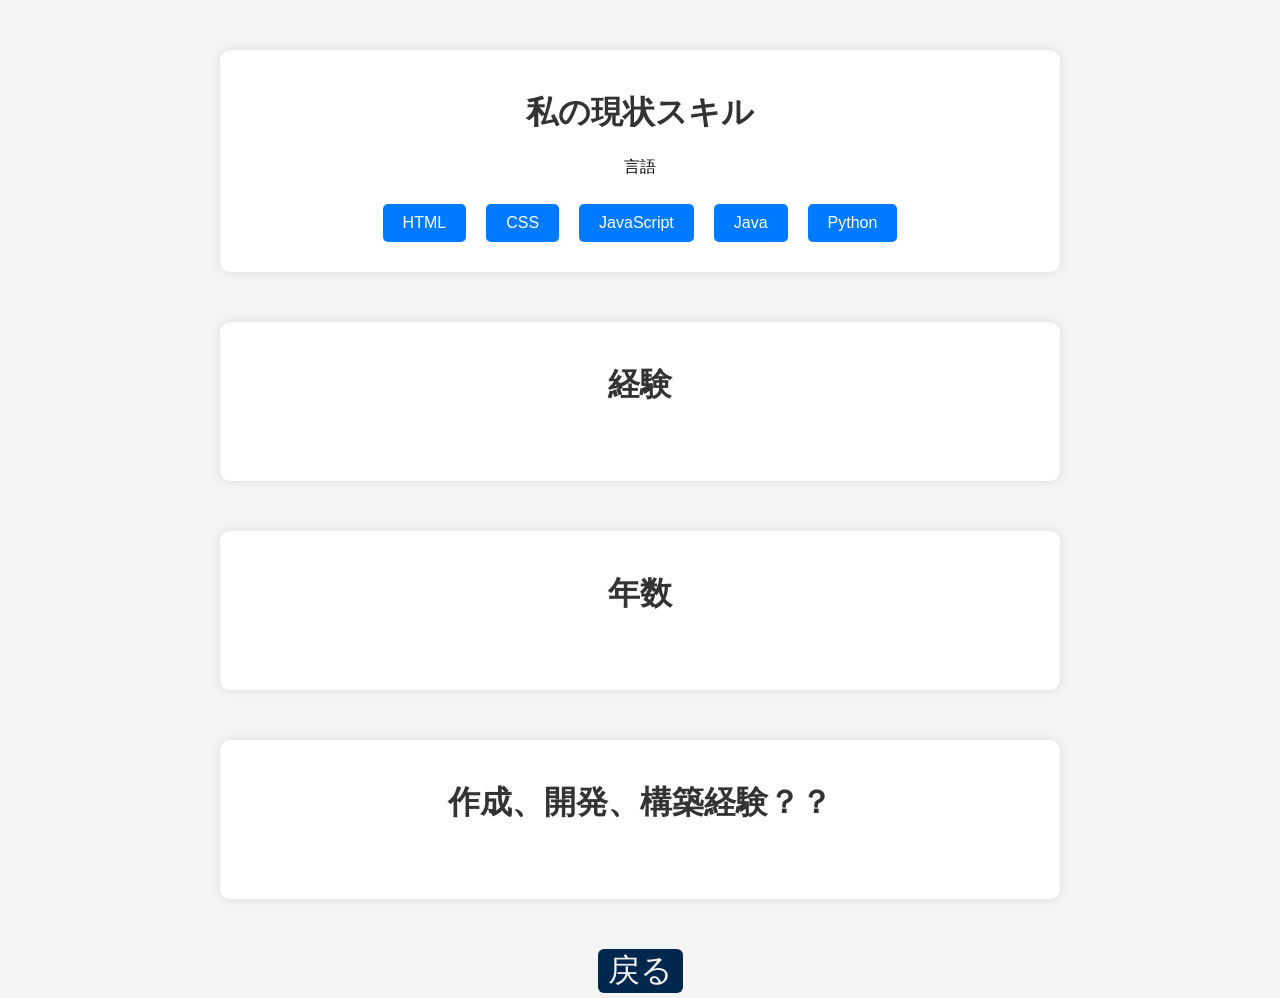
<file: Skill.html>
<!DOCTYPE html>
<html lang="ja">
<head>
    <meta charset="UTF-8">
    <meta name="viewport" content="width=device-width, initial-scale=1.0">
    <title>ポートフォリオ--スキル</title>
    <style>
        body {
            font-family: Arial, sans-serif;
            background-color: #f4f4f4;
            text-align: center;
            margin: 0;
            padding: 0;
        }
        .container {
            max-width: 800px;
            margin: 50px auto;
            background: white;
            padding: 20px;
            border-radius: 10px;
            box-shadow: 0 0 10px rgba(0, 0, 0, 0.1);
        }
        h1 {
            color: #333;
        }
        .skills {
            display: flex;
            flex-wrap: wrap;
            justify-content: center;
        }
        .skill {
            background: #007bff;
            color: white;
            padding: 10px 20px;
            margin: 10px;
            border-radius: 5px;
        }


        .button {
            background: var(--primary-color);
            color: var(--text-light);
            padding: 12px 24px;
            border: none;
            border-radius: 6px;
            /* font-size: 16px; */
            font-size: 32px;
            cursor: pointer;
            transition: background 0.3s;

            color: aliceblue;
            margin: 10px;
            padding: 30px;
            text-decoration: none;


            font-family: 'Muli', sans-serif;
            /* background-color: #f4f4f4; */
            background-color: #00274D;
            text-align: center;
            margin: 0;
            padding: 0;
        }
        .button:hover {
            background: #004080;
        }
        .dark-mode {
            background-color: #1a1a1a;
            color: var(--text-light);
        }

        :root {
            --primary-color: #00274D;
            --text-light: white;
            --text-dark: black;
        }
    </style>
</head>
<body>
    <div class="container">
        <h1>私の現状スキル</h1>
        <p>言語</p>
        <div class="skills" id="skillsList"></div>
    </div>

    <div class="container">
        <h1>経験</h1>
        <div class="skills" id="skillsList">
            <p></p>
        </div>
    </div>

    <div class="container">
        <h1>年数</h1>
        <div class="skills" id="skillsList">
            <p></p>
        </div>
    </div>

    <div class="container">
        <h1>作成、開発、構築経験？？</h1>
        <div class="skills" id="skillsList">
            <p></p>
        </div>
    </div>

    <div>
        <button class="button" ><a href="index.html" style="color: #f4f4f4; padding: 10px; text-decoration: none;">戻る</a></button>
    </div>
    <script>
        const skills = ["HTML", "CSS", "JavaScript", "Java", "Python",];    // "TypeScript", "React", "Spring Boot", "PostgreSQL除く"
        const skillsList = document.getElementById("skillsList");
        
        skills.forEach(skill => {
            let div = document.createElement("div");
            div.className = "skill";
            div.textContent = skill;
            skillsList.appendChild(div);
        });
    </script>
</body>
</html>
</file>
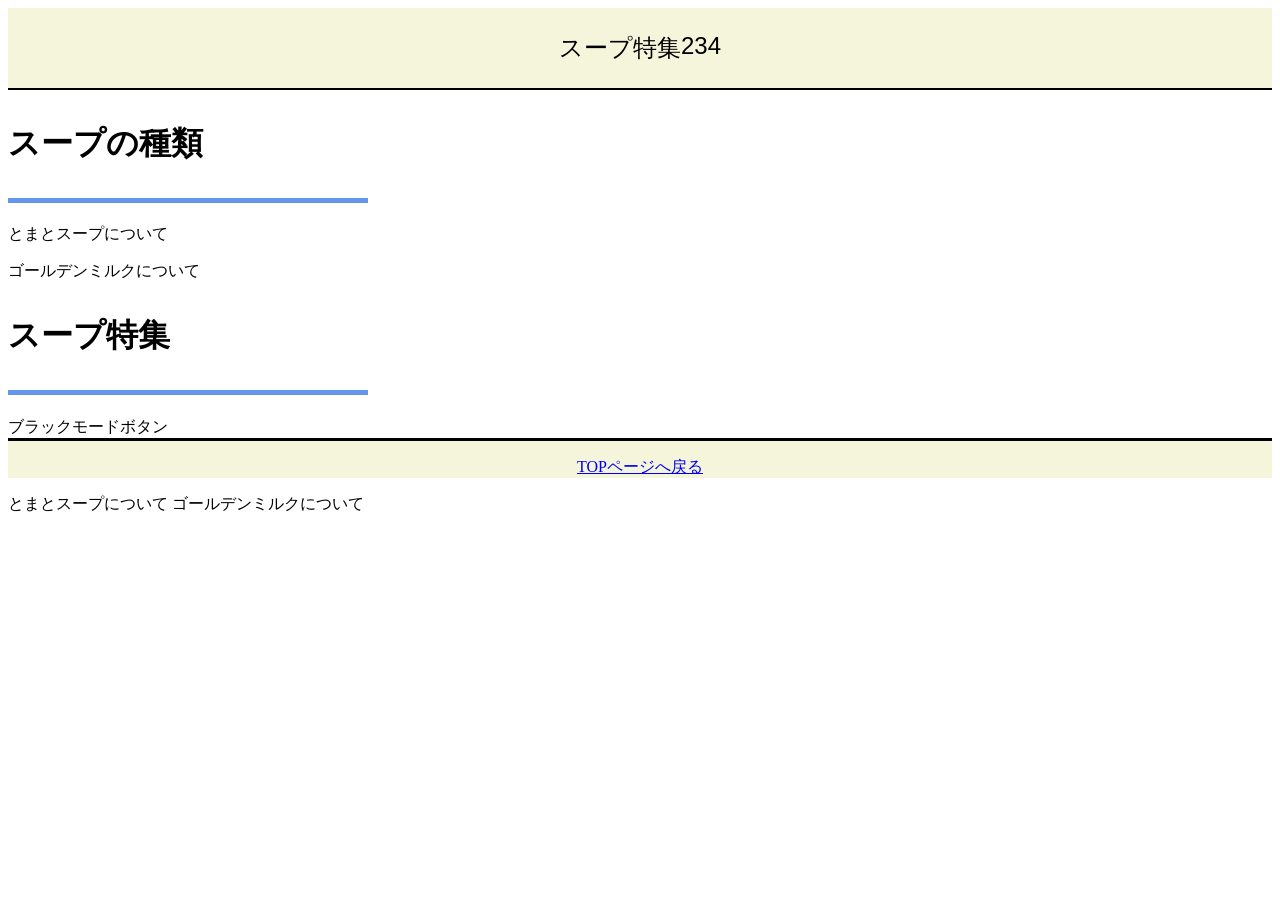
<file: soup.html>
<!DOCTYPE html>
<html lang="ja">
<head>
    <meta charset="UTF-8">
    <meta name="viewport" content="width=device-width, initial-scale=1.0">
    <title>スープ特集</title>
</head>
<body>
    
    <header>
        <nav class="nav">
            <p>スープ特集</p>
            <p>2</p>
            <p>3</p>
            <p>4</p>
        </nav>

    </header>

    <main>
        <!-- <h1 class="level-heading">
           <p>スープ特集</p>
           <p></p>
        </h1> -->

        <h1 class="level-heading">
            <p>スープの種類</p>
        </h1>
        <p class="tomato">とまとスープについて</p>
        <p class="golden">ゴールデンミルクについて</p>

         <h1 class="level-heading">
            <p>スープ特集</p>
         </h1>

        
    </main>


    <div class="dark" onclick="setdarkmode_soup('black')">ブラックモードボタン

    </div>
    <footer>
        <p><a href="index.html">TOPページへ戻る</a></p>
    </footer>


    <!-- css仮 -->

<style>
    header {
        background-color: beige;
    }
.nav{
    font-size: 32px;
    text-align: center;
    display: flex;
    justify-content: center;
    border-bottom: solid 2px black;
}
.nav p {
    display: flex;
    justify-content: center;
    font-size: large;
    flex-direction:row;
    font-size: 24px;
    /* border-bottom: solid 2px; */
    font-family: sans-serif;
}

.level-heading {
    border-bottom: solid 5px cornflowerblue;
    width: 360px;
}

footer {
    text-align: center;
    border-top: solid;

    background-color: beige;
}

</style>


<script>
    // const 
//    function 
</script>

</body>
</html>




とまとスープについて
ゴールデンミルクについて
</file>
